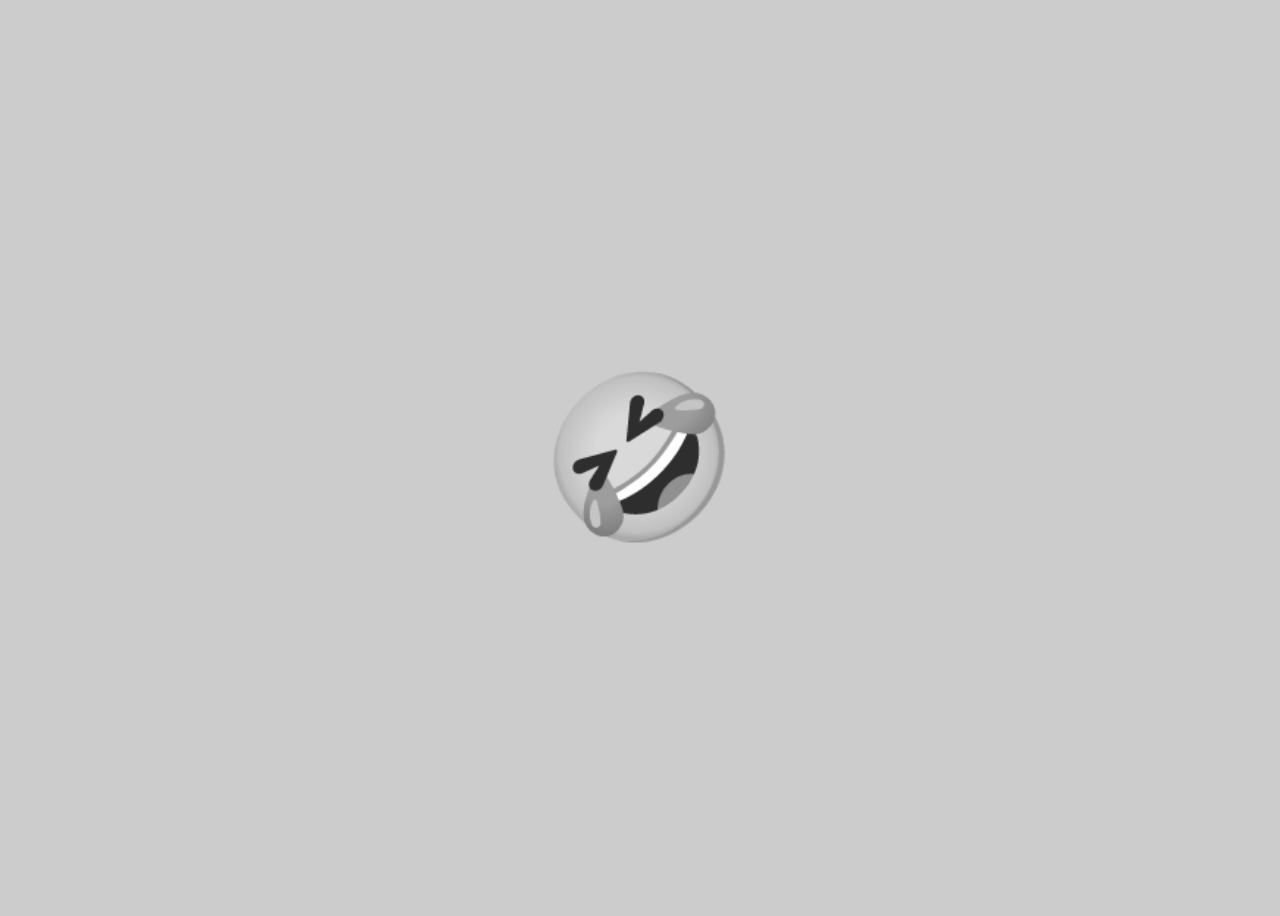
<file: 02 imoji/index.html>
<html lang="en">
  <head>
    <meta charset="UTF-8" />
    <meta http-equiv="X-UA-Compatible" content="IE=edge" />
    <meta name="viewport" content="width=device-width, initial-scale=1.0" />
    <title>Random Emojies</title>
    <link rel="stylesheet" href="style.css" />
  </head>
  <body>
    <div id="emoji">🤣</div>

    <script src="index.js"></script>
  </body>
</html>
</file>
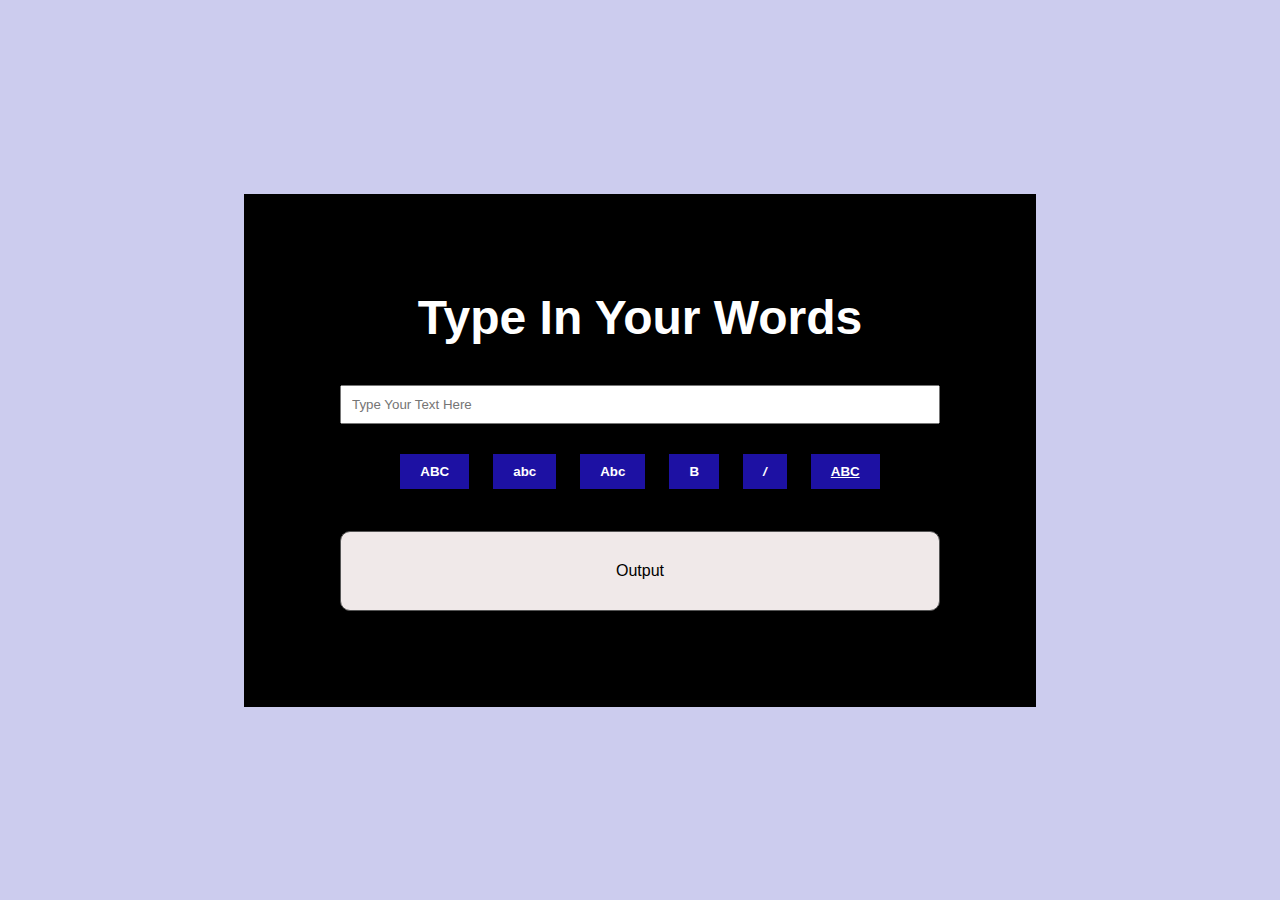
<file: 03 Dynamic Text Formatter/index.html>
<html lang="en">
  <head>
    <meta charset="UTF-8" />
    <meta http-equiv="X-UA-Compatible" content="IE=edge" />
    <meta name="viewport" content="width=device-width, initial-scale=1.0" />
    <title>Text Formatter</title>
    <link rel="stylesheet" href="style.css" />
  </head>
  <body>
    <div class="container">
      <div class="input-container">
        <h2>Type In Your Words</h2>
        <input type="text" id="input-field" placeholder="Type Your Text Here" />
      </div>

      <div class="btns-container">
        <button class="btn uppercase">ABC</button>
        <button class="btn lowercase">abc</button>
        <button class="btn capitalize">Abc</button>
        <button class="btn bold">B</button>
        <button class="btn italic">/</button>
        <button class="btn underline">ABC</button>
      </div>

      <p id="output-field">Output</p>
    </div>

    <script src="index.js"></script>
  </body>
</html>
</file>
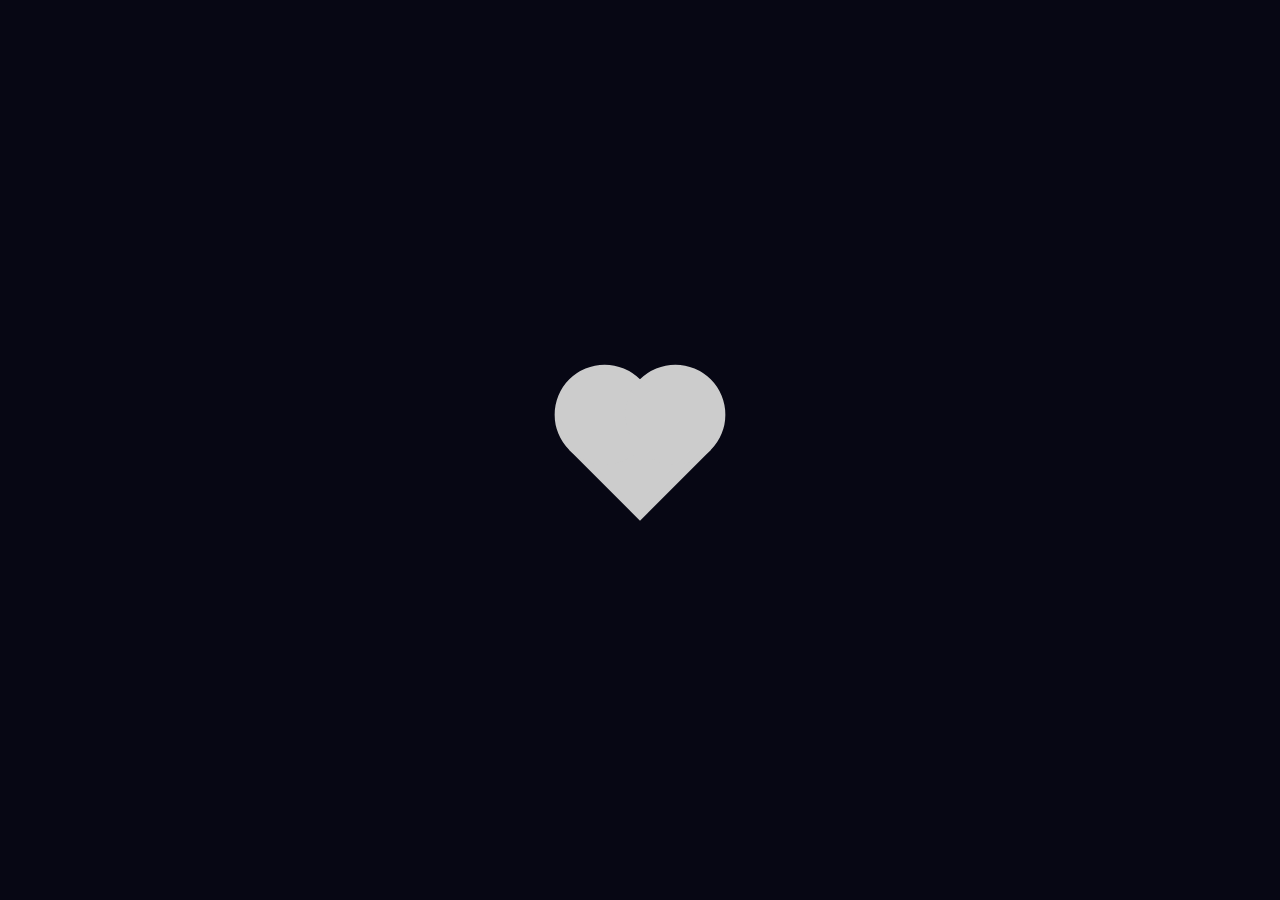
<file: 04 Building a Heart/index.html>
<html lang="en">
  <head>
    <meta charset="UTF-8" />
    <meta http-equiv="X-UA-Compatible" content="IE=edge" />
    <meta name="viewport" content="width=device-width, initial-scale=1.0" />
    <title>Heart</title>
    <link rel="stylesheet" href="style.css" />
  </head>
  <body>
    <div class="gray-heart"></div>
    <div class="red-heart"><span></span></div>

    <script src="index.js"></script>
  </body>
</html>
</file>
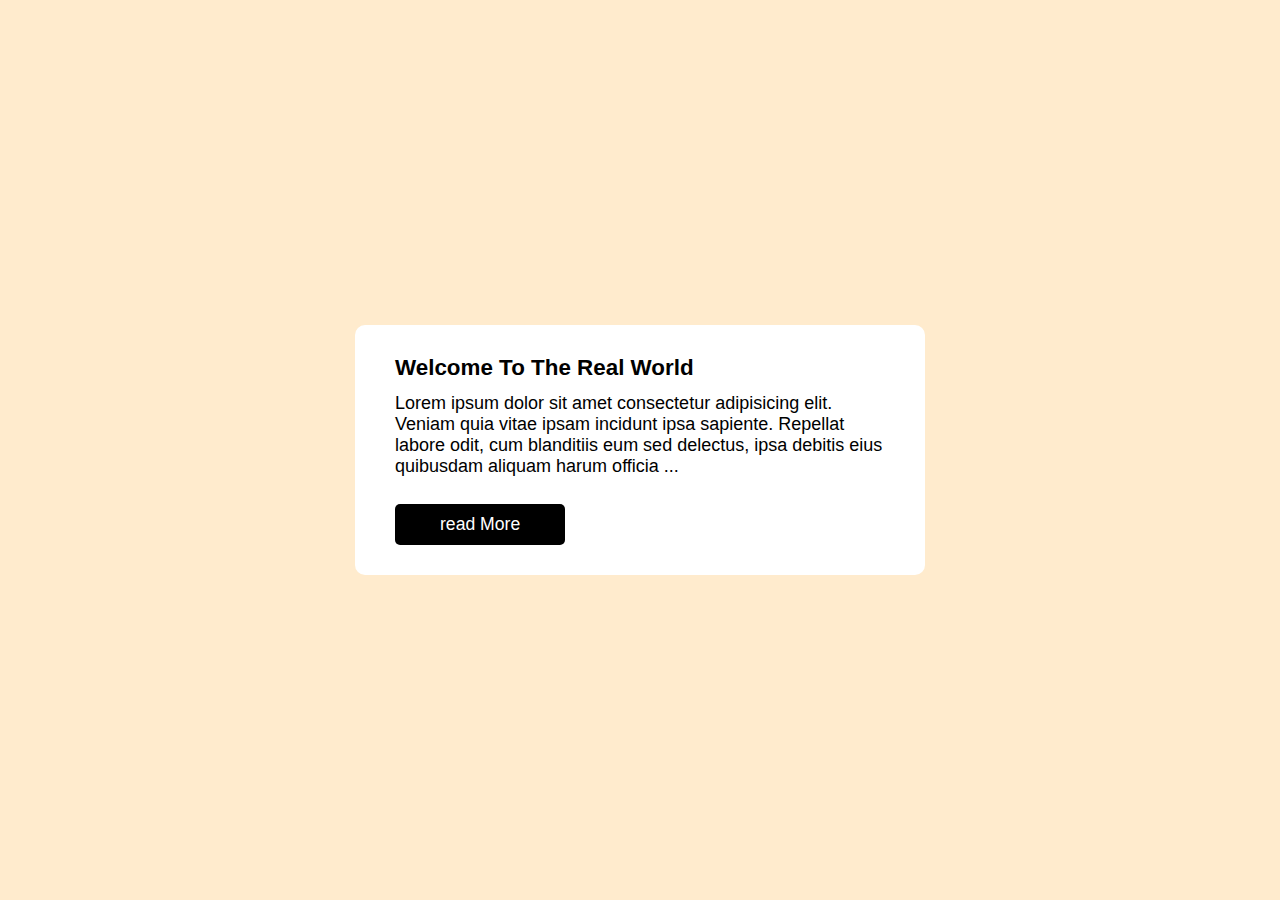
<file: 06Creating a Read MoreRead Less/index.html>
<html lang="en">
  <head>
    <meta charset="UTF-8" />
    <meta http-equiv="X-UA-Compatible" content="IE=edge" />
    <meta name="viewport" content="width=device-width, initial-scale=1.0" />
    <title>Read More / Read Less</title>
    <link rel="stylesheet" href="style.css" />
  </head>
  <body>
    <div class="container">
      <header>
        <h2>Welcome To The Real World</h2>
        <p class="para">
          <span class="content-container-1">
            Lorem ipsum dolor sit amet consectetur adipisicing elit. Veniam quia
            vitae ipsam incidunt ipsa sapiente. Repellat labore odit, cum
            blanditiis eum sed delectus, ipsa debitis eius quibusdam aliquam
            harum officia ...
          </span>
          <br />
        </p>

        <p class="para">
          <span class="content-container-2">
            Lorem ipsum dolor sit amet consectetur adipisicing elit. Veniam quia
            vitae ipsam incidunt ipsa sapiente. Repellat labore odit, cum
            blanditiis eum sed delectus, ipsa debitis eius quibusdam aliquam
            harum officia ...
          </span>
          <button class="btn">read More</button>
        </p>
      </header>
    </div>

    <script src="index.js"></script>
  </body>
</html>
</file>
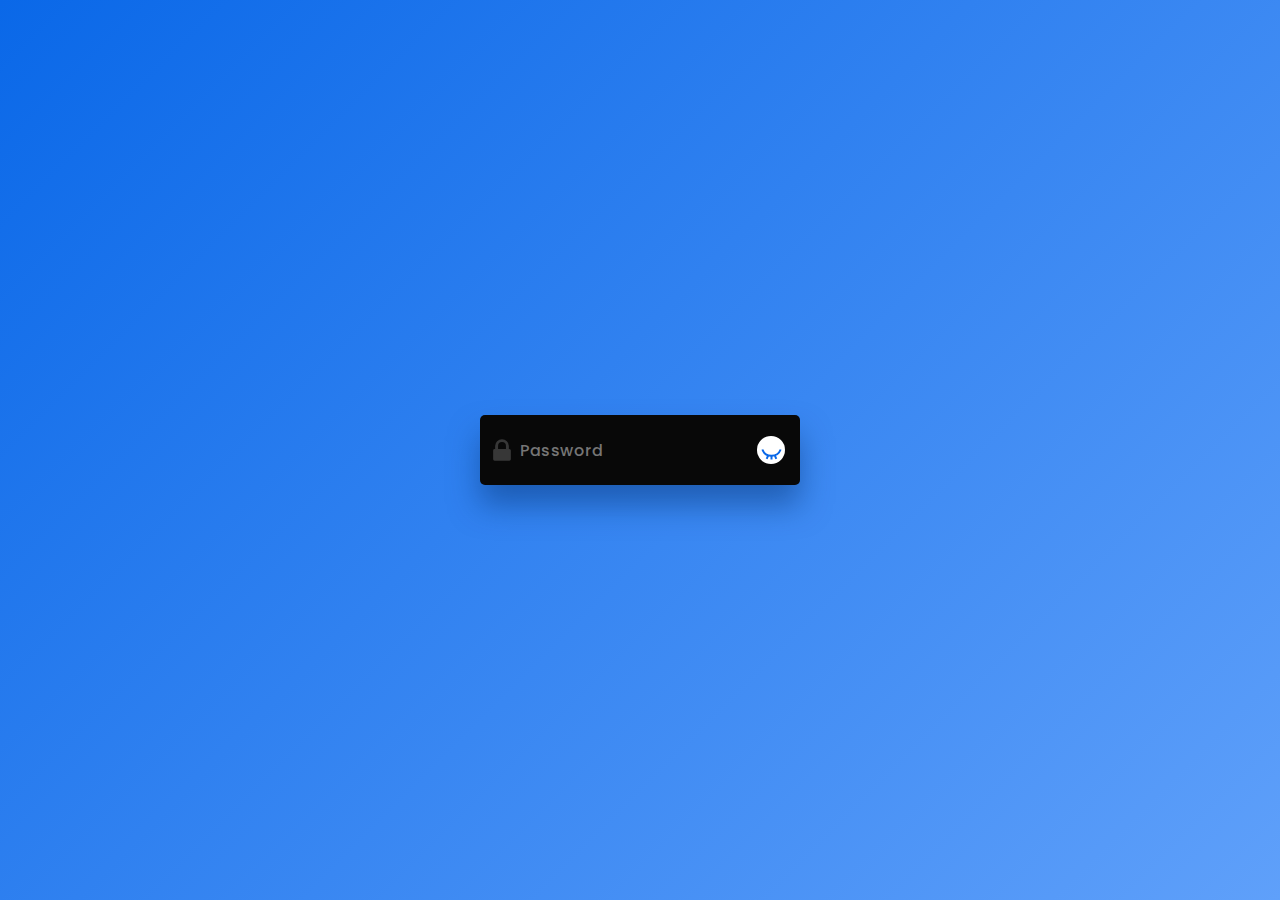
<file: 07passowrs show/index.html>
<!DOCTYPE html>
<html lang="en">
<head>
    <title>Show Password</title>
    <!--Google Font-->
    <link href="https://fonts.googleapis.com/css?family=Poppins:500&display=swap" rel="stylesheet">
    <!--Stylesheet-->
    <link rel="stylesheet" href="style.css">
</head>
<body>
    <div class="container">
        <img src="lock-icon.svg" id="lock">
        <input type="password" placeholder="Password" id="password">
        <div id="eye-wrapper" onclick="toggle()">
            <img src="eye-open.svg" id="open">
            <img src="eye-close.svg" id="close">
        </div>
    </div>
    <!--Script-->
    <script src="script.js"></script>
</body>
</html>
</file>
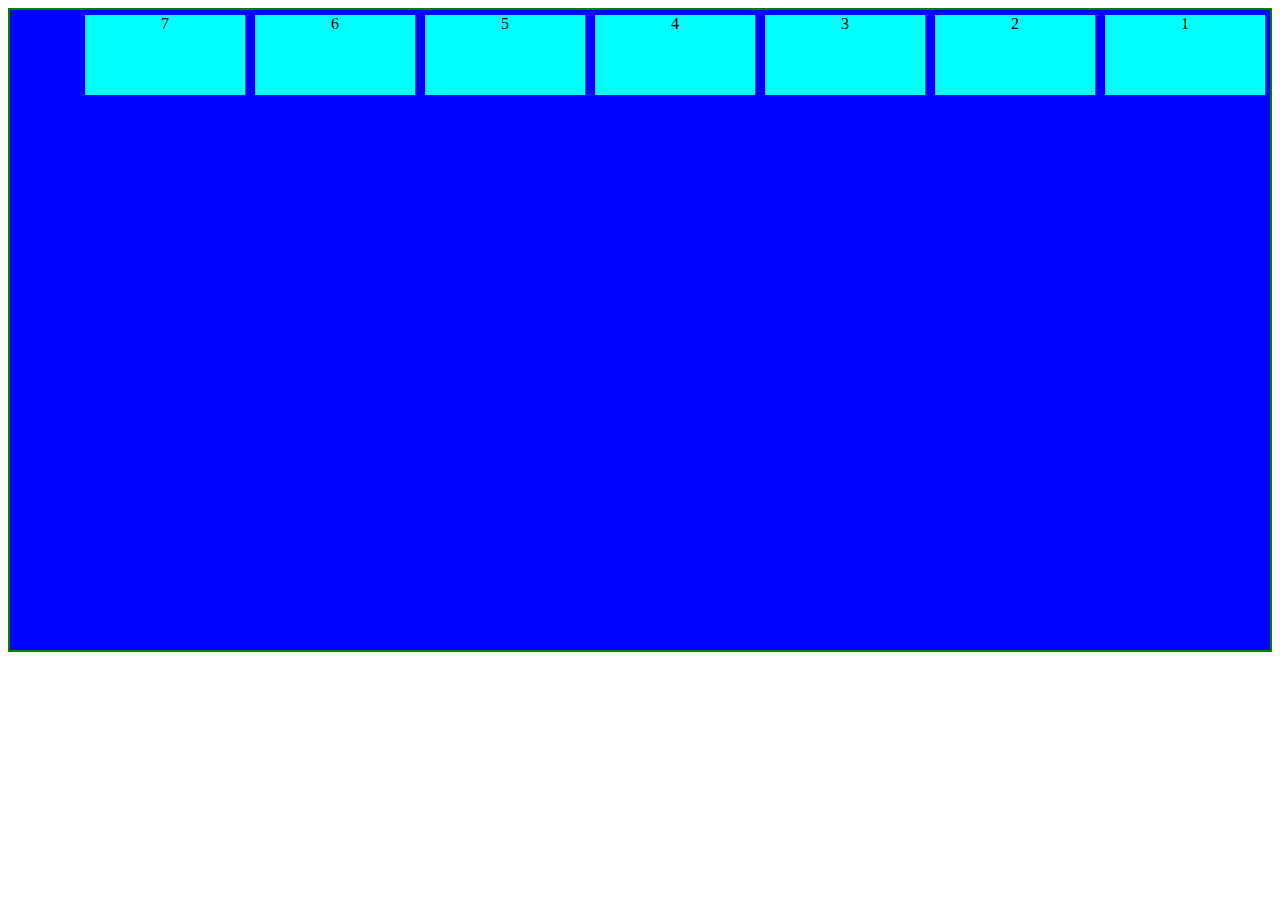
<file: project1/index.html>
<!DOCTYPE html>
<html lang="en">
<head>
    <meta charset="UTF-8">
    <meta name="viewport" content="width=device-width, initial-scale=1.0">
    <title>fexbox</title>
    <link rel="stylesheet" href="./style.css">
</head>
<body>
   <section class="cont">
<div class="one">1</div>
<div class="two">2</div>
<div class="three">3</div>
<div class="four">4</div>
<div class="five">5</div>
<div class="six">6</div>
<div class="seven">7</div>
   </section>
</body>
</html>
</file>
<file: 02 imoji/style.css>
body {
    height: 100vh;
    display: flex;
    flex-direction: column;
    justify-content: center;
    align-items: center;
    background: #ccc;
  }
  
  #emoji {
    font-size: 10rem;
    filter: grayscale(1);
    transition-property: transfrom, filter;
    transition-duration: 200ms;
    cursor: pointer;
  }
  
  #emoji:hover {
    transform: scale(1.3);
    filter: grayscale(0);
  }
</file>
<file: 03 Dynamic Text Formatter/style.css>
* {
    padding: 0;
    margin: 0;
    box-sizing: border-box;
  }
  
  body {
    text-align: center;
    background-color: #ccef;
    height: 100vh;
    display: flex;
    flex-direction: column;
    justify-content: center;
    align-items: center;
  }
  
  .container {
    padding: 6rem;
    background: black;
  }
  
  .container h2 {
    color: #fff;
    font-family: sans-serif;
    font-size: 3rem;
    margin-bottom: 40px;
  }
  
  .input-container input {
    width: 100%;
    padding: 10px;
    margin-bottom: 20px;
    outline: none;
  }
  
  button {
    padding: 10px 20px;
    font-weight: bold;
    cursor: pointer;
    background-color: rgb(29, 17, 163);
    color: #fff;
    border: none;
    margin: 10px;
  }
  
  p {
    width: 600px;
    height: 600px;
    background: rgb(240, 233, 233);
    color: #000;
    height: 80px;
    border: 1px solid #555;
    border-radius: 10px;
    display: flex;
    justify-content: center;
    align-items: center;
    margin: auto;
    margin-top: 2rem;
    font-family: sans-serif;
  }
  
  .uppercase {
    text-transform: uppercase;
  }
  
  .capitalize {
    text-transform: capitalize;
  }
  
  .underline {
    text-decoration: underline;
  }
  
  .italic {
    font-style: italic;
  }
</file>
<file: 04 Building a Heart/style.css>
* {
    box-sizing: border-box;
    margin: 0;
    padding: 0;
  }
  
  :root {
    --main-color: #dc143c;
  }
  
  body {
    display: flex;
    justify-content: center;
    align-items: center;
    height: 100vh;
    background: rgb(7, 7, 20);
  }
  
  /* gray-heart */
  .gray-heart {
    background: #ccc;
    display: flex;
    justify-content: center;
    align-items: center;
    width: 100px;
    height: 100px;
    position: relative;
    top: 0;
    transform: rotate(-45deg);
  }
  
  .gray-heart:before,
  .gray-heart:after {
    content: "";
    background: #ccc;
    border-radius: 50%;
    height: 100px;
    width: 100px;
    position: absolute;
  }
  
  .gray-heart:before {
    top: -50px;
    left: 0;
  }
  
  .gray-heart:after {
    left: 50px;
    top: 0;
  }
  
  /* red-heart */
  .red-heart {
    background: var(--main-color);
    display: flex;
    justify-content: center;
    align-items: center;
    height: 100px;
    width: 100px;
    transform: rotate(-45deg);
    position: absolute;
    visibility: hidden;
  }
  
  .red-heart:before,
  .red-heart:after {
    content: "";
    background: var(--main-color);
    border-radius: 50%;
    width: 100px;
    height: 100px;
    position: absolute;
  }
  
  .red-heart:before {
    top: -50px;
    left: 0;
  }
  
  .red-heart:after {
    left: 50px;
    top: 0;
  }
  .red-heart span {
    color: black;
    font-size: 60px;
    font-weight: 400;
    font-family: poppnis;
    margin-right: 50%;
    
    
    
  }
  
  .red-heart.animation {
    animation: pop 0.9s linear;
    visibility: visible;
  }
  
  .red-heart.fill-color {
    background: var(--main-color);
  }
  
  @keyframes pop {
    100% {
      transform: scale(1.7) rotate(-45deg);
      opacity: 0;
    }
    
  }
</file>
<file: 06Creating a Read MoreRead Less/style.css>
* {
    margin: 0;
    padding: 0;
    box-sizing: border-box;
    font-family: sans-serif;
  }
  
  body {
    min-height: 100vh;
    background-color: blanchedalmond;
    display: flex;
    justify-content: center;
    align-items: center;
    padding: 70px;
  }
  
  .container {
    background: #fff;
    padding: 30px 40px;
    border-radius: 10px;
    width: 50%;
  }
  
  header h2 {
    font-size: 1.4rem;
  }
  
  .para {
    margin-top: 12px;
    font-size: 18px;
  }
  
  .para .content-container-2 {
    display: none;
  }
  
  .btn {
    background-color: black;
    color: #fff;
    padding: 10px 45px;
    font-size: 1.1rem;
    border-radius: 5px;
    outline: none;
    border: none;
    cursor: pointer;
    margin-top: 15px;
  }
  
  /* JavaScript */
  .content-container-2.toggle {
    display: block;
  }
</file>
<file: 07passowrs show/style.css>
*,
*:before,
*:after{
    padding: 0;
    margin: 0;
    box-sizing: border-box;
}
body{
    height: 100vh;
    background: linear-gradient(
        135deg,
        #0a68e8,
        #5fa0fa
    );
    display: flex;
    align-items: center;
    justify-content: center;
}
.container{
    background-color: #080808;
    height: 70px;
    width: 320px;
    position: relative;
    border-radius: 5px;
    z-index: 0;
    box-shadow: 0 20px 30px rgba(7,55,122,0.5);
    overflow: hidden;
}
input{
    width: 270px;
    position: absolute;
    transform: translate(0,-50%);
    top: 50%;
    left: 0;
    background-color: transparent;
    border: none;
    outline: none;
    font-family: 'Poppins',sans-serif;
    color: #0a68e8;
    font-weight: 500;
    font-size: 16px;
    letter-spacing: 0.5px;
    z-index: 2;
    padding-left: 40px;
}
#lock{
    position: absolute;
    width: 28px;
    transform: translate(0,-50%);
    top: 50%;
    left: 8px;
    z-index: 2;
}
#eye-wrapper{
    background-color: #ffffff;
    height: 28px;
    width: 28px;
    position: absolute;
    transform: translate(0,-50%);
    top: 50%;
    right: 15px;
    border-radius: 50%;
    cursor: pointer;
    z-index: 1;
    transition: 0.5s;
}
#open,#close{
    position: absolute;
    margin: auto;
    left: 0;
    right: 0;
    top: 0.5px;
    width: 25px;
}
#open{
    display: none;
}
</file>
<file: project1/style.css>
.cont{
    height: 40rem;
    border: 2px solid green;
    display: flex;
    flex-direction:row-reverse;
    background-color: blue;
}
div{
    background-color: aqua;
    width: 10rem;
    height: 5rem;
    margin: 5px;
    text-align: center;
}
</file>
